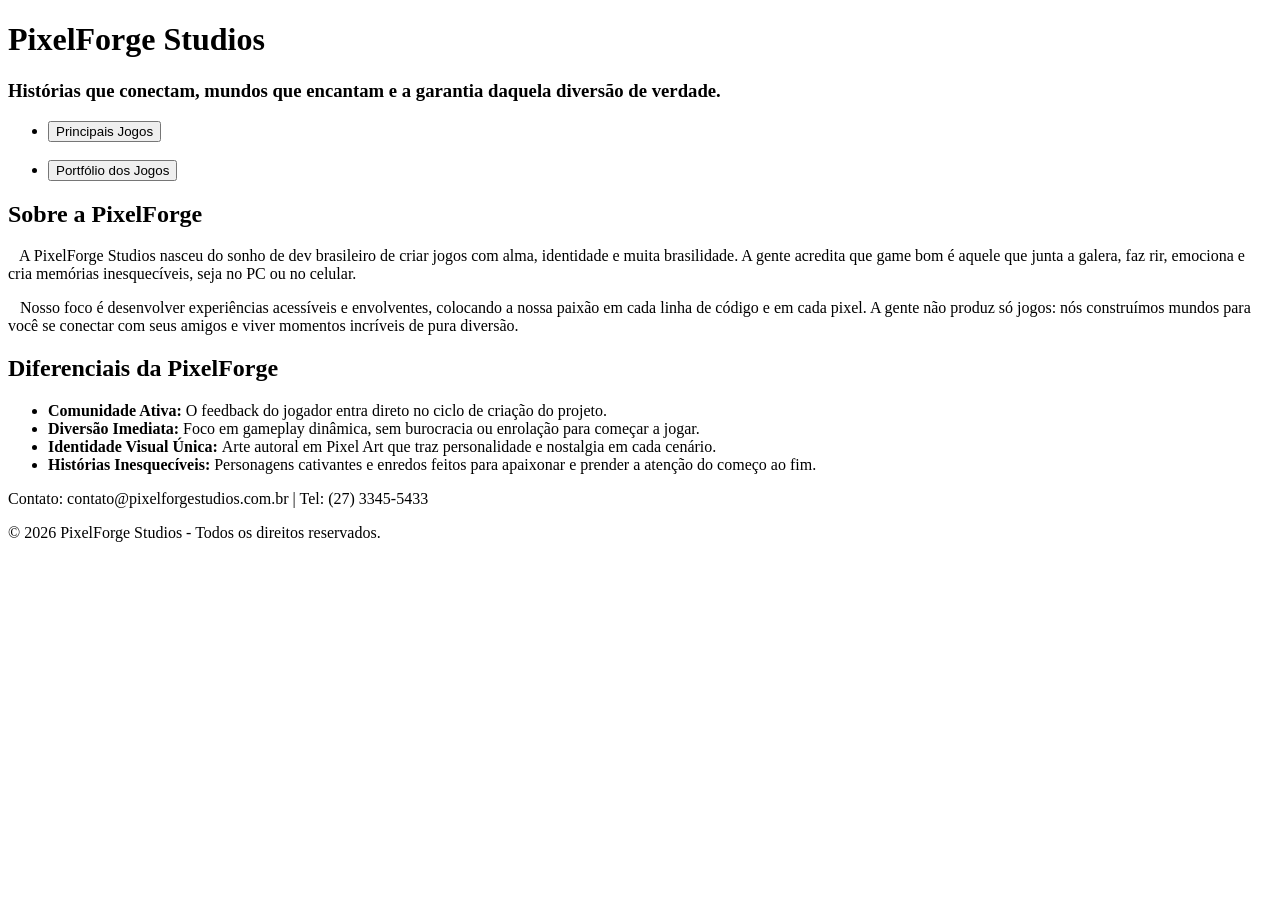
<file: PARTE-01/index.html>
<!DOCTYPE html>
<html lang="pt">
<head>
    <meta charset="UTF-8">
    <meta name="viewport" content="width=device-width, initial-scale=1.0">
    <title>Document</title>
</head>
<body>

    <header>
        <!-- Nome da Empresa -->
        <h1>PixelForge Studios</h1>
        <!-- Slogan da Empresa -->
        <h3>Histórias que conectam, mundos que encantam e a garantia daquela diversão de verdade.</h2>
            
    </header>
    
    <nav>
        <!-- Menu de Navegação -->
            <ul>
                <li><a href="pagina2.html"><button> Principais Jogos </button></a></li>
                <br>
                <li><a href="pagina3.html"><button> Portfólio dos Jogos </button></a></li>
            </ul>
        </nav>

    <main>
        <!-- Apresentação -->
        <p> 
            <h2>Sobre a PixelForge</h2>
            &nbsp; &nbsp;A PixelForge Studios nasceu do sonho de dev brasileiro de criar jogos com alma, identidade e muita brasilidade. A gente acredita que game bom é aquele que junta a galera, faz rir, emociona e cria memórias inesquecíveis, seja no PC ou no celular.
        </p>
        
        
        <p> 
            &nbsp; &nbsp;Nosso foco é desenvolver experiências acessíveis e envolventes, colocando a nossa paixão em cada linha de código e em cada pixel. A gente não produz só jogos: nós construímos mundos para você se conectar com seus amigos e viver momentos incríveis de pura diversão.
        </p>

        <p>
            <!-- Diferencial/Destaque -->
            <h2> Diferenciais da PixelForge </h2>
             <ul>
                 <li> <strong> Comunidade Ativa: </strong> O feedback do jogador entra direto no ciclo de criação do projeto. </li>

                 <li> <strong> Diversão Imediata: </strong> Foco em gameplay dinâmica, sem burocracia ou enrolação para começar a jogar. </li> 

                 <li> <strong> Identidade Visual Única: </strong> Arte autoral em Pixel Art que traz personalidade e nostalgia em cada cenário. </li>

                 <li> <strong> Histórias Inesquecíveis: </strong> Personagens cativantes e enredos feitos para apaixonar e prender a atenção do começo ao fim. </li>
            </ul>
        </p>

    </main>

    <footer>

       <p>Contato: contato@pixelforgestudios.com.br | Tel: (27) 3345-5433</p>
        <p>&copy; 2026 PixelForge Studios - Todos os direitos reservados.</p>

    </footer>

</body>
</html>
</file>
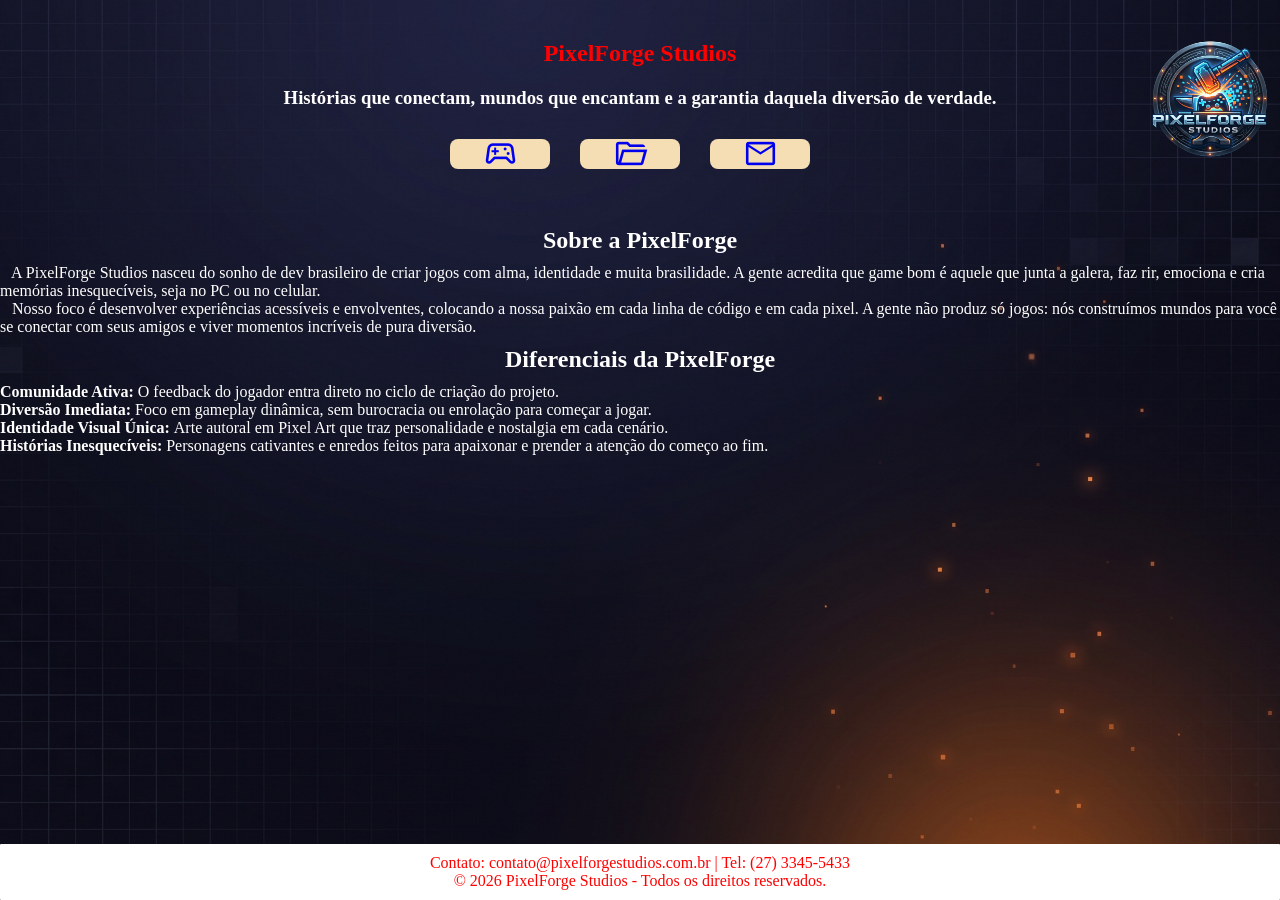
<file: PixelForgeStudios/index.html>
<!DOCTYPE html>
<html lang="pt">
<head>
    <meta charset="UTF-8">
    <meta name="viewport" content="width=device-width, initial-scale=1.0">
    <title>Document</title>

    <link rel="stylesheet" href="https://fonts.googleapis.com/css2?family=Material+Symbols+Outlined:opsz,wght,FILL,GRAD@20..48,100..700,0..1,-50..200" />
    
    <link rel="stylesheet" href="./style.css">
</head>
<body>
    
    <header>
          
         <section id="bloco-topo">
            <!-- Logo -->
         <div class="logo"><img src="img/logo.png" alt="logo do site" width="260px" height="140px"></div>
      
            <!-- Nome da Empresa -->
         <h1 class="nome-empresa">PixelForge Studios</h1>
        <!-- Slogan da Empresa -->
        <h3> Histórias que conectam, mundos que encantam e a garantia daquela diversão de verdade.</h2>
            
       <section class="bloco">
    <div>
        <nav>
            <ul>
                <li><a href="pagina2.html" class="botao"><span class="material-symbols-outlined jogos">sports_esports</span><br> </a></li>                
                <li><a href="pagina3.html" class="botao"><span class="material-symbols-outlined portifolio">folder_open</span><br> </a></li>              
                <li><a href="contato.html" class="botao"><span class="material-symbols-outlined contato">mail</span><br> </a></li>                
            </ul>
        </nav>
    </div>
</section>
    </header>

    

    <main>
        
        <!-- Apresentação -->
        <p> 
            <h2>Sobre a PixelForge</h2>
            &nbsp; &nbsp;A PixelForge Studios nasceu do sonho de dev brasileiro de criar jogos com alma, identidade e muita brasilidade. A gente acredita que game bom é aquele que junta a galera, faz rir, emociona e cria memórias inesquecíveis, seja no PC ou no celular.
        </p>
        
        
        <p> 
            &nbsp; &nbsp;Nosso foco é desenvolver experiências acessíveis e envolventes, colocando a nossa paixão em cada linha de código e em cada pixel. A gente não produz só jogos: nós construímos mundos para você se conectar com seus amigos e viver momentos incríveis de pura diversão.
        </p>

        <p>
            <!-- Diferencial/Destaque -->
            <h2> Diferenciais da PixelForge </h2>
             <ul>
                 <li> <strong> Comunidade Ativa: </strong> O feedback do jogador entra direto no ciclo de criação do projeto. </li>

                 <li> <strong> Diversão Imediata: </strong> Foco em gameplay dinâmica, sem burocracia ou enrolação para começar a jogar. </li> 

                 <li> <strong> Identidade Visual Única: </strong> Arte autoral em Pixel Art que traz personalidade e nostalgia em cada cenário. </li>

                 <li> <strong> Histórias Inesquecíveis: </strong> Personagens cativantes e enredos feitos para apaixonar e prender a atenção do começo ao fim. </li>
            </ul>
        </p>

    </main>

    <footer id="bloco-fim">
    <div class="texto-fim"> 
        <p>Contato: contato@pixelforgestudios.com.br | Tel: (27) 3345-5433</p>
        <p>&copy; 2026 PixelForge Studios - Todos os direitos reservados.</p>
    </div>
</footer>

</body>
</html>
</file>
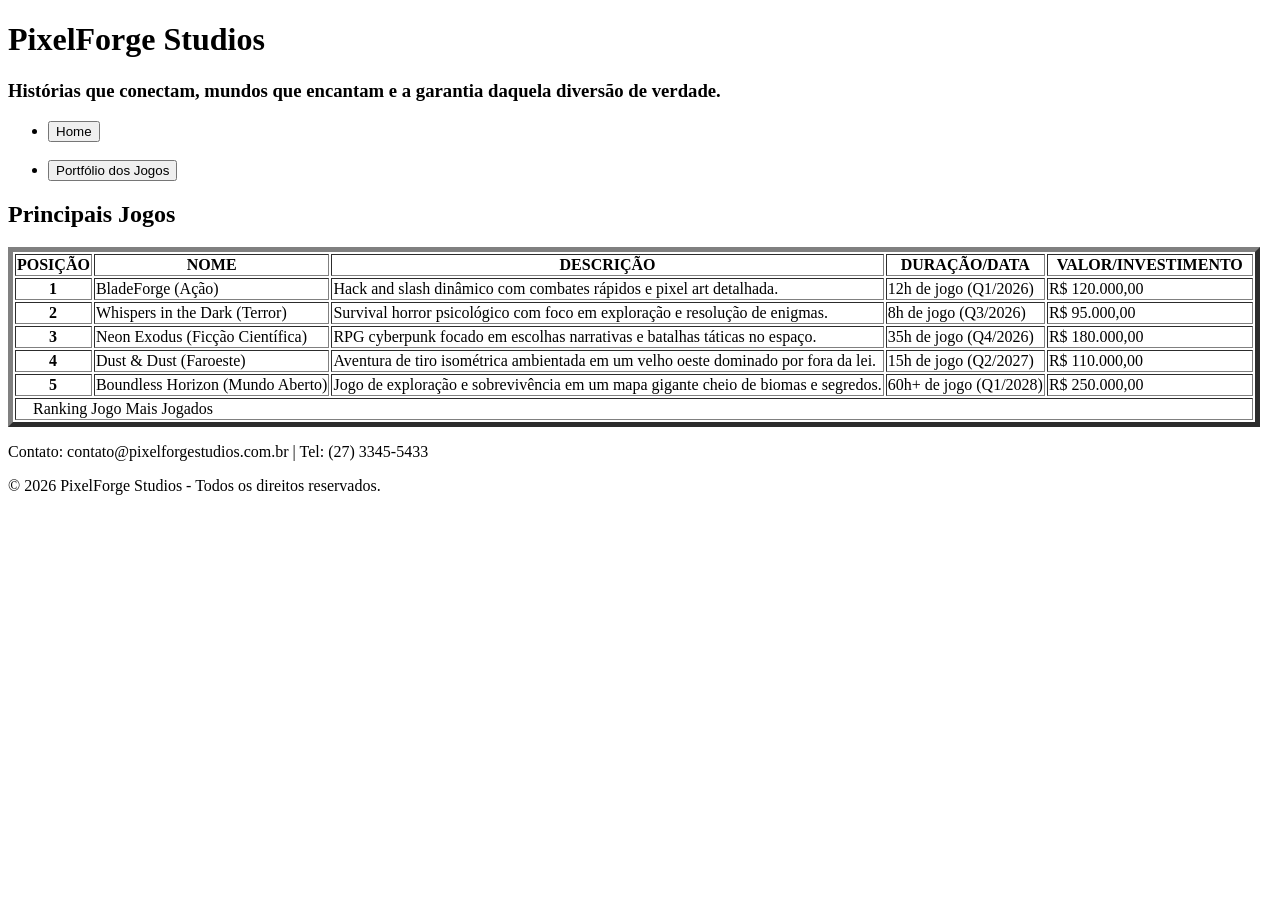
<file: PARTE-01/pagina2.html>
<!DOCTYPE html>
<html lang="pt">
<head>
    <meta charset="UTF-8">
    <meta name="viewport" content="width=device-width, initial-scale=1.0">
    <title>Document</title>
</head>
<body>
    
    <header>

        <h1>PixelForge Studios</h1>
        <h3>Histórias que conectam, mundos que encantam e a garantia daquela diversão de verdade.</h3>
        
    </header>

    <nav>
            <ul>
                <li><a href="index.html"><button> Home </button></a></li>
                <br>
                <li><a href="pagina3.html"><button> Portfólio dos Jogos </button></a></li>
            </ul>
        </nav>

    <main>
        <!-- Criando Tabela de jogos Principais -->
      <h2> Principais Jogos </h2>
      <table border="5">
        <thead>
          <tr>
            <th> POSIÇÃO </th>
            <th> NOME </th>
            <th> DESCRIÇÃO </th>
            <th> DURAÇÃO/DATA </th>
            <th> &nbsp; VALOR/INVESTIMENTO &nbsp;</th>
          </tr>
        </thead>

        <tbody>
          <tr>
            <td> <strong> &nbsp; &nbsp; &nbsp; &nbsp; 1 </strong> </td>
            <td> BladeForge (Ação) </td>
            <td> Hack and slash dinâmico com combates rápidos e pixel art detalhada. </td>
            <td> 12h de jogo (Q1/2026) </td>
            <td> R$ 120.000,00 </td>
          </tr>

          <tr>
            <td> <strong> &nbsp; &nbsp; &nbsp; &nbsp; 2 </strong> </td>
            <td> Whispers in the Dark (Terror) </td>
            <td> Survival horror psicológico com foco em exploração e resolução de enigmas. </td>
            <td> 8h de jogo (Q3/2026) </td>
            <td> R$ 95.000,00 </td>
          </tr>

          <tr>
            <td> <strong> &nbsp; &nbsp; &nbsp; &nbsp; 3 </strong> </td>
            <td> Neon Exodus (Ficção Científica) </td>
            <td> RPG cyberpunk focado em escolhas narrativas e batalhas táticas no espaço. </td>
            <td> 35h de jogo (Q4/2026) </td>
            <td> R$ 180.000,00 </td>
          </tr>

          <tr>
            <td> <strong> &nbsp; &nbsp; &nbsp; &nbsp; 4 </strong> </td>
            <td> Dust & Dust (Faroeste) </td>
            <td> Aventura de tiro isométrica ambientada em um velho oeste dominado por fora da lei. </td>
            <td> 15h de jogo (Q2/2027) </td>
            <td> R$ 110.000,00 </td>
          </tr>

          <tr>
            <td> <strong> &nbsp; &nbsp; &nbsp; &nbsp; 5 </strong> </td>
            <td> Boundless Horizon (Mundo Aberto) </td>
            <td> Jogo de exploração e sobrevivência em um mapa gigante cheio de biomas e segredos.</td>
            <td> 60h+ de jogo (Q1/2028) </td>
            <td> R$ 250.000,00 </td>
          </tr>
        </tbody>

        <tbody>
          <tr>
            <td colspan="5"> &nbsp; &nbsp; Ranking Jogo Mais Jogados  </td>
          </tr>
        </tbody>
      </table>

    </main>

    <footer>

       <p>Contato: contato@pixelforgestudios.com.br | Tel: (27) 3345-5433</p>
        <p>&copy; 2026 PixelForge Studios - Todos os direitos reservados.</p>

    </footer>

</body>
</html>
</file>
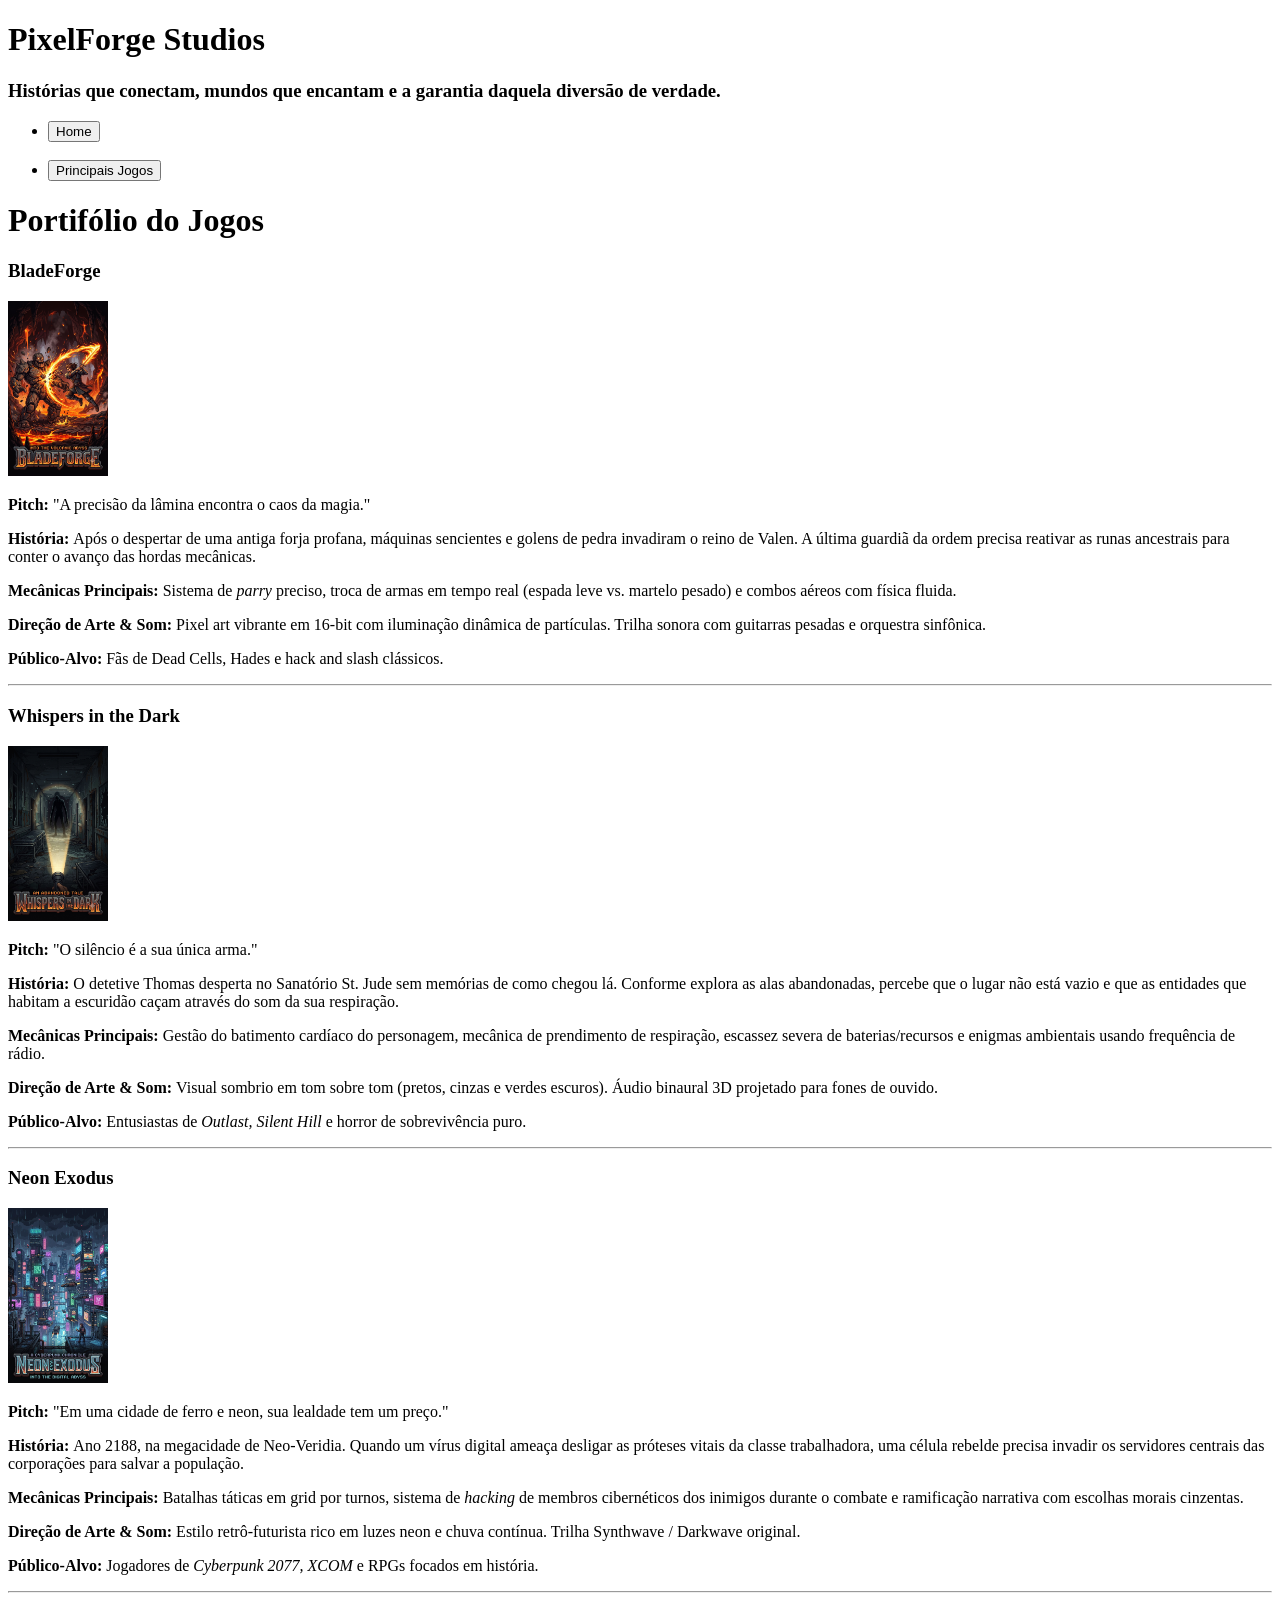
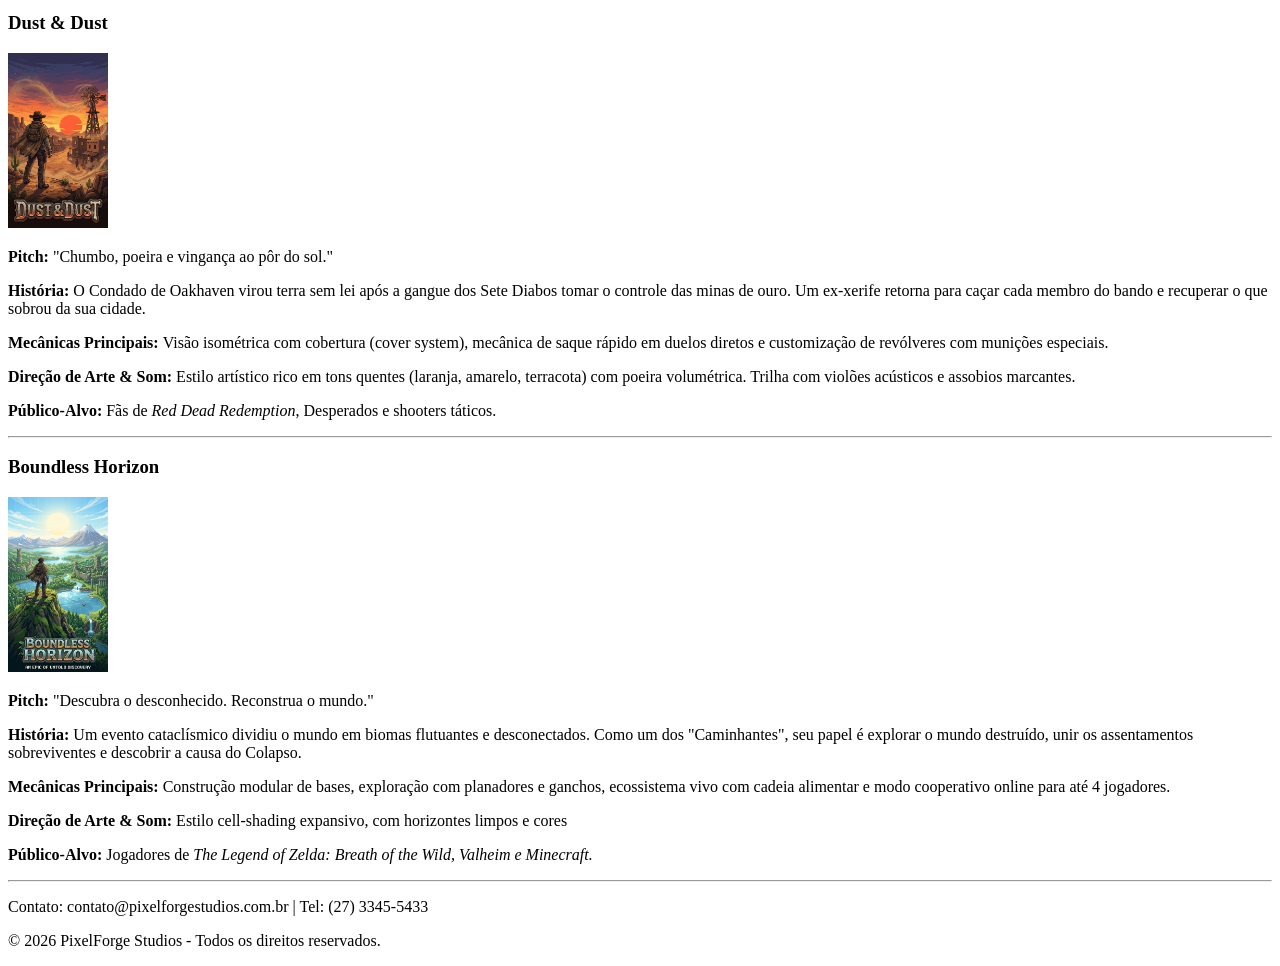
<file: PARTE-01/pagina3.html>
<!DOCTYPE html>
<html lang="pt">
<head>
    <meta charset="UTF-8">
    <meta name="viewport" content="width=device-width, initial-scale=1.0">
    <title>Document</title>
</head>
<body>

    <header>

        <h1>PixelForge Studios</h1>
        <h3>Histórias que conectam, mundos que encantam e a garantia daquela diversão de verdade.</h3>
        
    </header>

    <nav>
            <ul>
                <li><a href="index.html"><button> Home </button></a></li>
                <br>
                <li><a href="pagina2.html"><button> Principais Jogos </button></a></li>
            </ul>
        </nav>

        <main>

            <h1> Portifólio do Jogos</h1>
            <h3> BladeForge </h3>
            <img src="img/imagem1.png" alt=" BladeForge " width="100px" height="175px">
            <p> <strong> Pitch: </strong> "A precisão da lâmina encontra o caos da magia." </p>
            <p><strong> História: </strong> Após o despertar de uma antiga forja profana, máquinas sencientes e golens de pedra invadiram o reino de Valen. A última guardiã da ordem precisa reativar as runas ancestrais para conter o avanço das hordas mecânicas. </p>
            <p><strong> Mecânicas Principais: </strong> Sistema de <i>parry</i> preciso, troca de armas em tempo real (espada leve vs. martelo pesado) e combos aéreos com física fluida. </p>
            <p><strong> Direção de Arte & Som: </strong> Pixel art vibrante em 16-bit com iluminação dinâmica de partículas. Trilha sonora com guitarras pesadas e orquestra sinfônica. </p>
            <p><strong> Público-Alvo: </strong> Fãs de Dead Cells, Hades e hack and slash clássicos. </p>
            <hr>

            <h3> Whispers in the Dark </h3>
            <img src="./img/imagem2.png" alt=" Whispers in the Dark " width="100px" height="175px">
            <p><strong> Pitch: </strong> "O silêncio é a sua única arma." </p>
            <p><strong> História: </strong> O detetive Thomas desperta no Sanatório St. Jude sem memórias de como chegou lá. Conforme explora as alas abandonadas, percebe que o lugar não está vazio e que as entidades que habitam a escuridão caçam através do som da sua respiração. </p>
            <p><strong> Mecânicas Principais: </strong> Gestão do batimento cardíaco do personagem, mecânica de prendimento de respiração, escassez severa de baterias/recursos e enigmas ambientais usando frequência de rádio. </p>
            <p><strong> Direção de Arte & Som: </strong> Visual sombrio em tom sobre tom (pretos, cinzas e verdes escuros). Áudio binaural 3D projetado para fones de ouvido. </p>
            <p><strong> Público-Alvo: </strong> Entusiastas de <i>Outlast, Silent Hill</i> e horror de sobrevivência puro. </p>
            <hr>

            <h3> Neon Exodus </h3>
            <img src="img/imagem3.png" alt=" Neon Exodus " width="100px" height="175px">
            <p><strong> Pitch: </strong> "Em uma cidade de ferro e neon, sua lealdade tem um preço." </p>
            <p><strong> História: </strong> Ano 2188, na megacidade de Neo-Veridia. Quando um vírus digital ameaça desligar as próteses vitais da classe trabalhadora, uma célula rebelde precisa invadir os servidores centrais das corporações para salvar a população. </p>
            <p><strong> Mecânicas Principais: </strong> Batalhas táticas em grid por turnos, sistema de <i>hacking</i> de membros cibernéticos dos inimigos durante o combate e ramificação narrativa com escolhas morais cinzentas. </p>
            <p><strong> Direção de Arte & Som: </strong> Estilo retrô-futurista rico em luzes neon e chuva contínua. Trilha Synthwave / Darkwave original. </p>
            <p><strong> Público-Alvo: </strong> Jogadores de <i>Cyberpunk 2077, XCOM</i> e RPGs focados em história. </p>
            <hr>

            <h3> Dust & Dust </h3>
            <img src="img/imagem4.png" alt=" Dust & Dust " width="100px" height="175px">
            <p><strong> Pitch: </strong> "Chumbo, poeira e vingança ao pôr do sol." </p>
            <p><strong> História: </strong> O Condado de Oakhaven virou terra sem lei após a gangue dos Sete Diabos tomar o controle das minas de ouro. Um ex-xerife retorna para caçar cada membro do bando e recuperar o que sobrou da sua cidade. </p>
            <p><strong> Mecânicas Principais: </strong> Visão isométrica com cobertura (cover system), mecânica de saque rápido em duelos diretos e customização de revólveres com munições especiais. </p>
            <p><strong> Direção de Arte & Som: </strong> Estilo artístico rico em tons quentes (laranja, amarelo, terracota) com poeira volumétrica. Trilha com violões acústicos e assobios marcantes. </p>
            <p><strong> Público-Alvo: </strong> Fãs de <i>Red Dead Redemption</i>, Desperados e shooters táticos. </p>
            <hr>

            <h3> Boundless Horizon </h3>
            <img src="img/imagem5.png" alt=" Boundless Horizon " width="100px" height="175px">
            <p><strong> Pitch: </strong> "Descubra o desconhecido. Reconstrua o mundo." </p>
            <p><strong> História: </strong> Um evento cataclísmico dividiu o mundo em biomas flutuantes e desconectados. Como um dos "Caminhantes", seu papel é explorar o mundo destruído, unir os assentamentos sobreviventes e descobrir a causa do Colapso. </p>
            <p><strong> Mecânicas Principais: </strong> Construção modular de bases, exploração com planadores e ganchos, ecossistema vivo com cadeia alimentar e modo cooperativo online para até 4 jogadores. </p>
            <p><strong> Direção de Arte & Som: </strong> Estilo cell-shading expansivo, com horizontes limpos e cores </p>
            <p><strong> Público-Alvo: </strong> Jogadores de <i>The Legend of Zelda: Breath of the Wild, Valheim e Minecraft.</i> </p>
            <hr>  

        </main>

    <footer>

       <p>Contato: contato@pixelforgestudios.com.br | Tel: (27) 3345-5433</p>
        <p>&copy; 2026 PixelForge Studios - Todos os direitos reservados.</p>

    </footer>

</body>
</html>
</file>
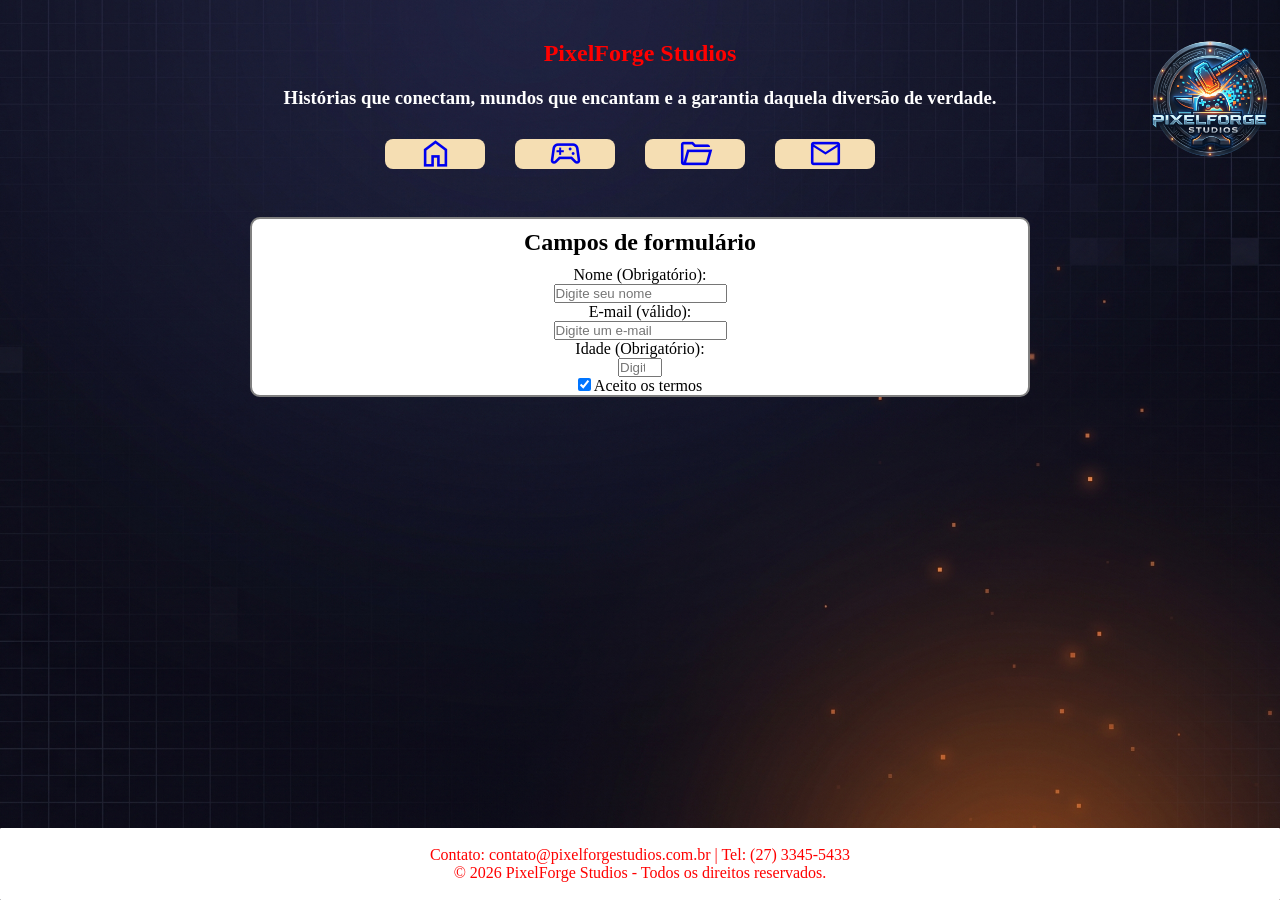
<file: PixelForgeStudios/contato.html>
<!DOCTYPE html>
<html lang="pt">
<head>
    <meta charset="UTF-8">
    <meta name="viewport" content="width=device-width, initial-scale=1.0">
    <title>Document</title>

    <link rel="stylesheet" href="https://fonts.googleapis.com/css2?family=Material+Symbols+Outlined:opsz,wght,FILL,GRAD@20..48,100..700,0..1,-50..200" />
    
    <link rel="stylesheet" href="./style.css">
</head>  
<body>
     
     <header>
        <!-- Logo -->
         <div class="logo"><img src="img/logo.png" alt="logo do site" width="260px" height="140px"></div>
        
         <section id="bloco-topo">
            <!-- Nome da Empresa -->
         <h1 class="nome-empresa">PixelForge Studios</h1>
        <!-- Slogan da Empresa -->
        <h3> Histórias que conectam, mundos que encantam e a garantia daquela diversão de verdade.</h2>
            
       <section class="bloco">
    <div>
        <nav>
            <ul>
                <li><a href="index.html" class="botao"><span class="material-symbols-outlined home">home</span><br>  </a></li>
                <li><a href="pagina2.html" class="botao"><span class="material-symbols-outlined jogos">sports_esports</span><br> </a></li>                
                <li><a href="pagina3.html" class="botao"><span class="material-symbols-outlined portifolio">folder_open</span><br> </a></li>              
                <li><a href="contato.html" class="botao"><span class="material-symbols-outlined contato">mail</span><br> </a></li>                
            </ul>
        </nav>
    </div>
</section>
    </header>

    <main>
        <section class="formulario">
            <h2>Campos de formulário</h2>
            <form>
                <p>
                    <label for="nome">Nome (Obrigatório):</label><br>
                    <input type="text" id="nome" name="nome" required placeholder="Digite seu nome">
                </p>

                <p>
                    <label for="email">E-mail (válido):</label><br>
                    <input type="email" id="email" name="email" placeholder="Digite um e-mail">
                </p>

                <p>
                    <label for="idade">Idade (Obrigatório):</label><br>
                    <input type="number" id="idade" name="idade" min="18" max="99" placeholder="Digite sua idade">
                </p>

                <p>
                    <label>
                        <input type="checkbox" checked>
                        Aceito os termos
                    </label>
                </p>
            </form>
        </section>
    </main>

    <footer id="bloco-fim">
      <text class="texto-fim"> 
       <p>Contato: contato@pixelforgestudios.com.br | Tel: (27) 3345-5433</p>
        <p>&copy; 2026 PixelForge Studios - Todos os direitos reservados.</p>
 </text>
    </footer>


</body>
</html>
</file>
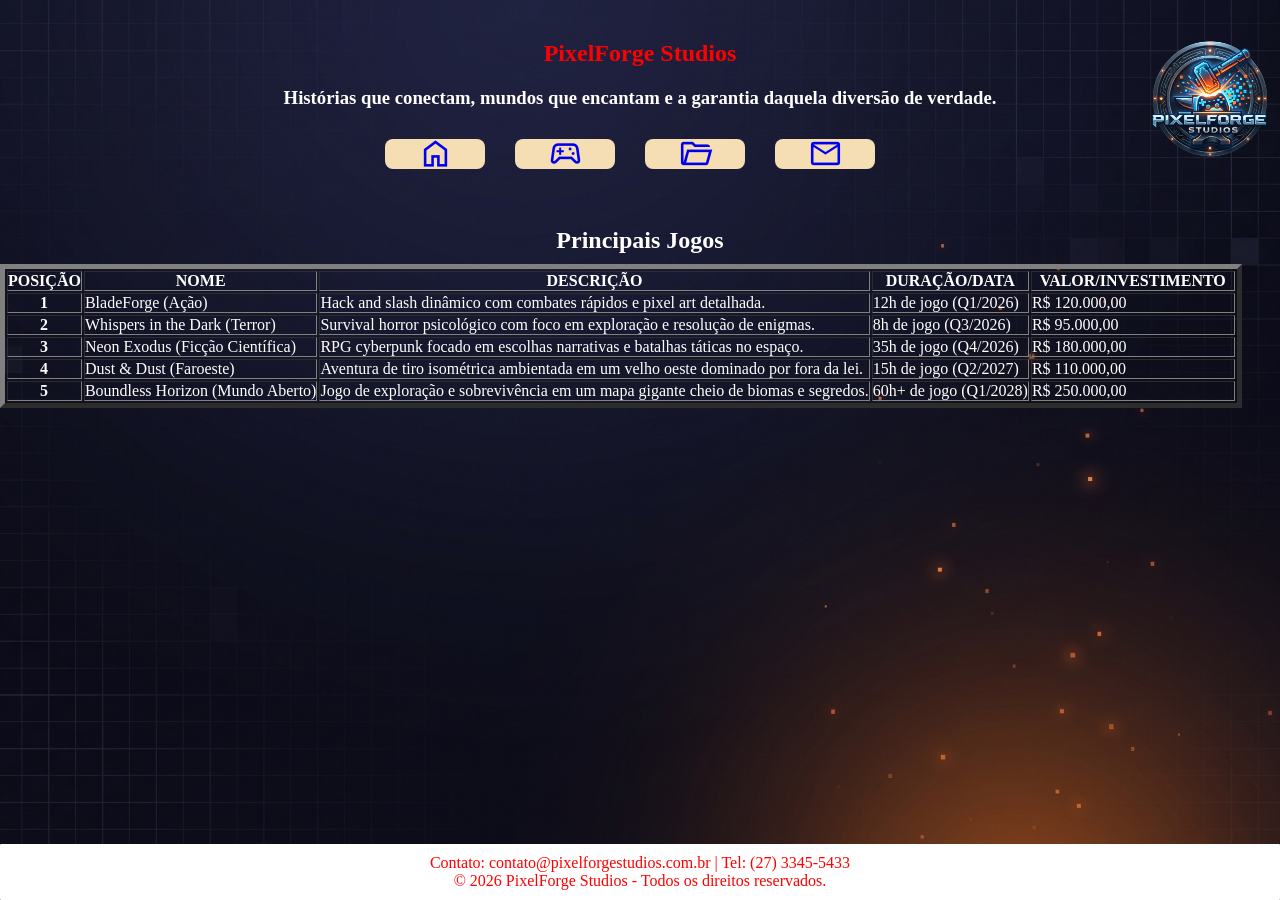
<file: PixelForgeStudios/pagina2.html>
<!DOCTYPE html>
<html lang="pt">
<head>
    <meta charset="UTF-8">
    <meta name="viewport" content="width=device-width, initial-scale=1.0">
    <title>Document</title>

        <link rel="stylesheet" href="https://fonts.googleapis.com/css2?family=Material+Symbols+Outlined:opsz,wght,FILL,GRAD@20..48,100..700,0..1,-50..200" />
    
    <link rel="stylesheet" href="./style.css">
</head>
<body>
    
      
     <header>
        <!-- Logo -->
         <div class="logo"><img src="img/logo.png" alt="logo do site" width="260px" height="140px"></div>
        
         <section id="bloco-topo">
            <!-- Nome da Empresa -->
         <h1 class="nome-empresa">PixelForge Studios</h1>
        <!-- Slogan da Empresa -->
        <h3> Histórias que conectam, mundos que encantam e a garantia daquela diversão de verdade.</h2>
            
       <section class="bloco">
    <div>
        <nav>
            <ul>
                <li><a href="index.html" class="botao"><span class="material-symbols-outlined home">home</span><br>  </a></li>
                <li><a href="pagina2.html" class="botao"><span class="material-symbols-outlined jogos">sports_esports</span><br> </a></li>                
                <li><a href="pagina3.html" class="botao"><span class="material-symbols-outlined portifolio">folder_open</span><br> </a></li>              
                <li><a href="contato.html" class="botao"><span class="material-symbols-outlined contato">mail</span><br> </a></li>                
            </ul>
        </nav>
    </div>
</section>
    </header>


    <main>
        <!-- Criando Tabela de jogos Principais -->
      <h2> Principais Jogos </h2>
    <section>
      <table border="5">
        <thead>
          <tr>
            <th> POSIÇÃO </th>
            <th> NOME </th>
            <th> DESCRIÇÃO </th>
            <th> DURAÇÃO/DATA </th>
            <th> &nbsp; VALOR/INVESTIMENTO &nbsp;</th>
          </tr>
        </thead>

        <tbody>
          <tr>
            <td> <strong> &nbsp; &nbsp; &nbsp; &nbsp; 1 </strong> </td>
            <td> BladeForge (Ação) </td>
            <td> Hack and slash dinâmico com combates rápidos e pixel art detalhada. </td>
            <td> 12h de jogo (Q1/2026) </td>
            <td> R$ 120.000,00 </td>
          </tr>

          <tr>
            <td> <strong> &nbsp; &nbsp; &nbsp; &nbsp; 2 </strong> </td>
            <td> Whispers in the Dark (Terror) </td>
            <td> Survival horror psicológico com foco em exploração e resolução de enigmas. </td>
            <td> 8h de jogo (Q3/2026) </td>
            <td> R$ 95.000,00 </td>
          </tr>

          <tr>
            <td> <strong> &nbsp; &nbsp; &nbsp; &nbsp; 3 </strong> </td>
            <td> Neon Exodus (Ficção Científica) </td>
            <td> RPG cyberpunk focado em escolhas narrativas e batalhas táticas no espaço. </td>
            <td> 35h de jogo (Q4/2026) </td>
            <td> R$ 180.000,00 </td>
          </tr>

          <tr>
            <td> <strong> &nbsp; &nbsp; &nbsp; &nbsp; 4 </strong> </td>
            <td> Dust & Dust (Faroeste) </td>
            <td> Aventura de tiro isométrica ambientada em um velho oeste dominado por fora da lei. </td>
            <td> 15h de jogo (Q2/2027) </td>
            <td> R$ 110.000,00 </td>
          </tr>

          <tr>
            <td> <strong> &nbsp; &nbsp; &nbsp; &nbsp; 5 </strong> </td>
            <td> Boundless Horizon (Mundo Aberto) </td>
            <td> Jogo de exploração e sobrevivência em um mapa gigante cheio de biomas e segredos.</td>
            <td> 60h+ de jogo (Q1/2028) </td>
            <td> R$ 250.000,00 </td>
          </tr>
        </tbody>
      </table>
      </section>

    </main>

    <footer id="bloco-fim">
    <div class="texto-fim"> 
        <p>Contato: contato@pixelforgestudios.com.br | Tel: (27) 3345-5433</p>
        <p>&copy; 2026 PixelForge Studios - Todos os direitos reservados.</p>
    </div>
</footer>

</body>
</html>
</file>
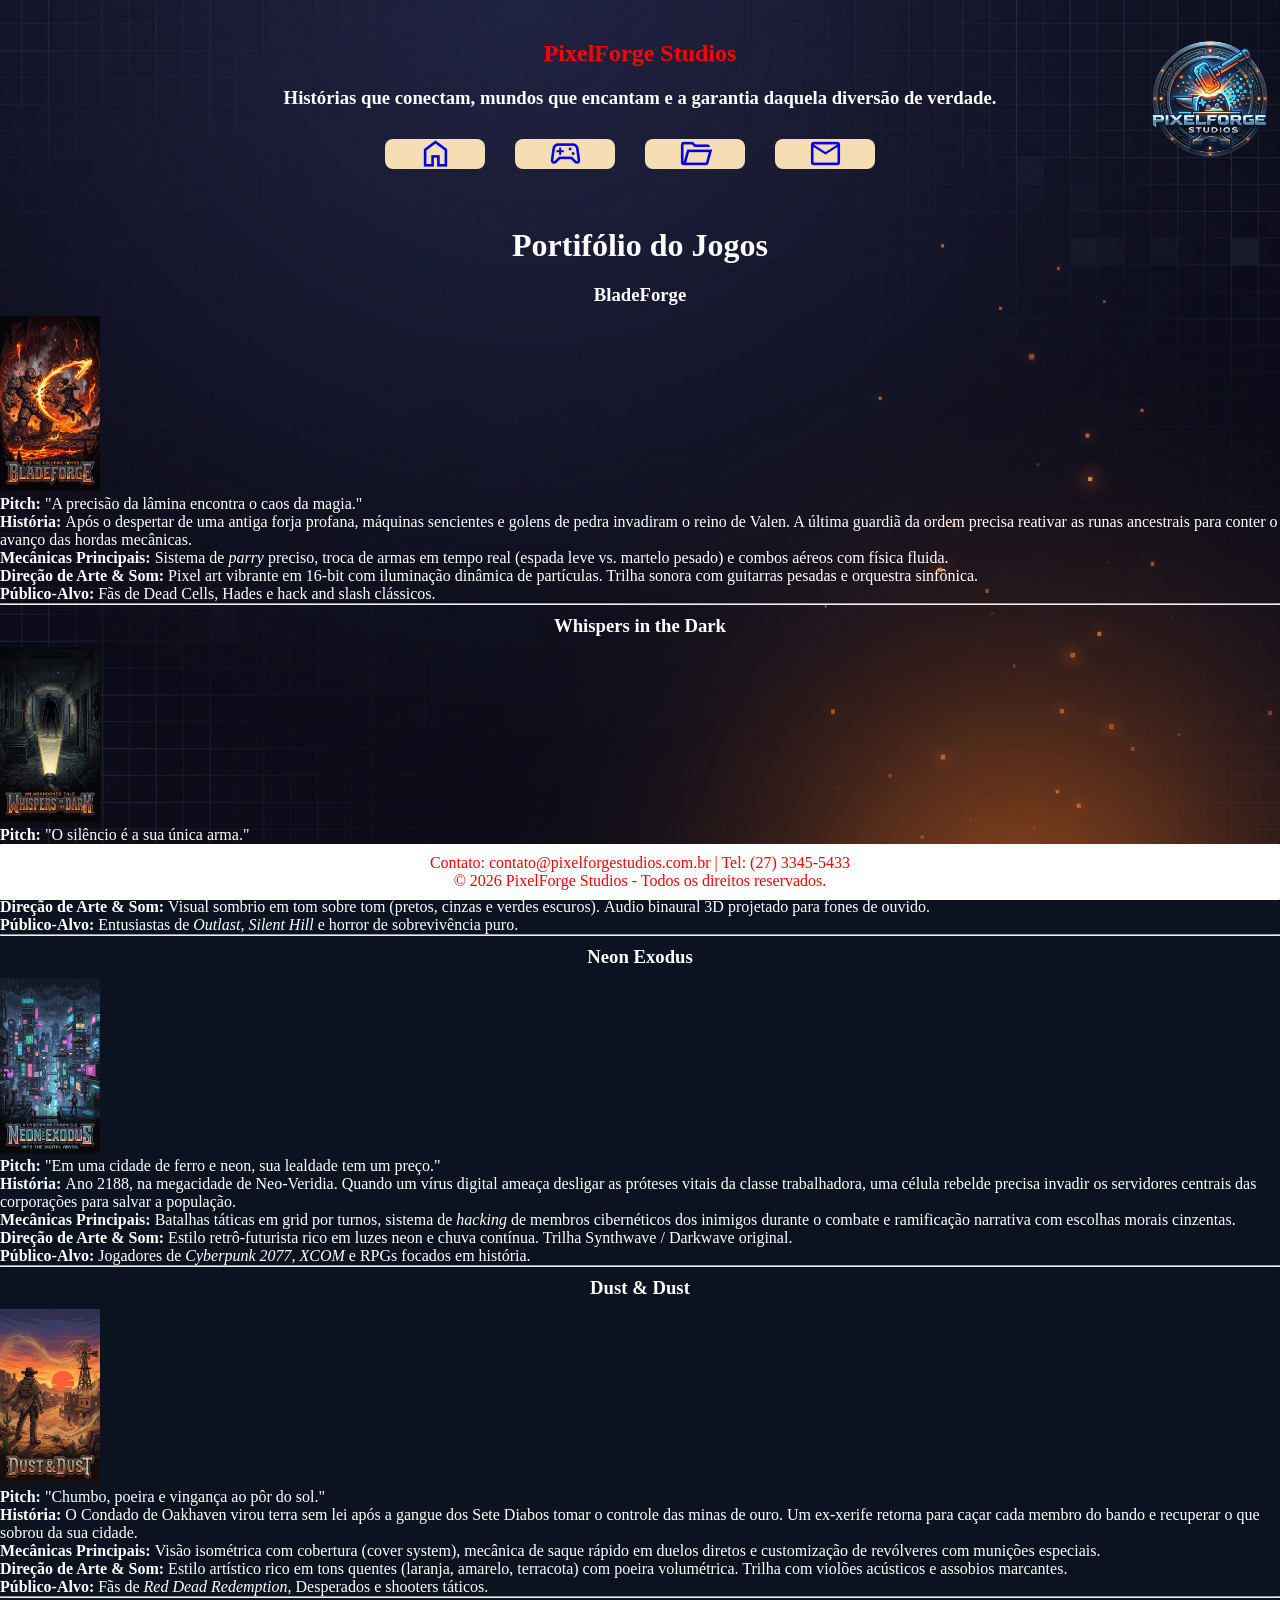
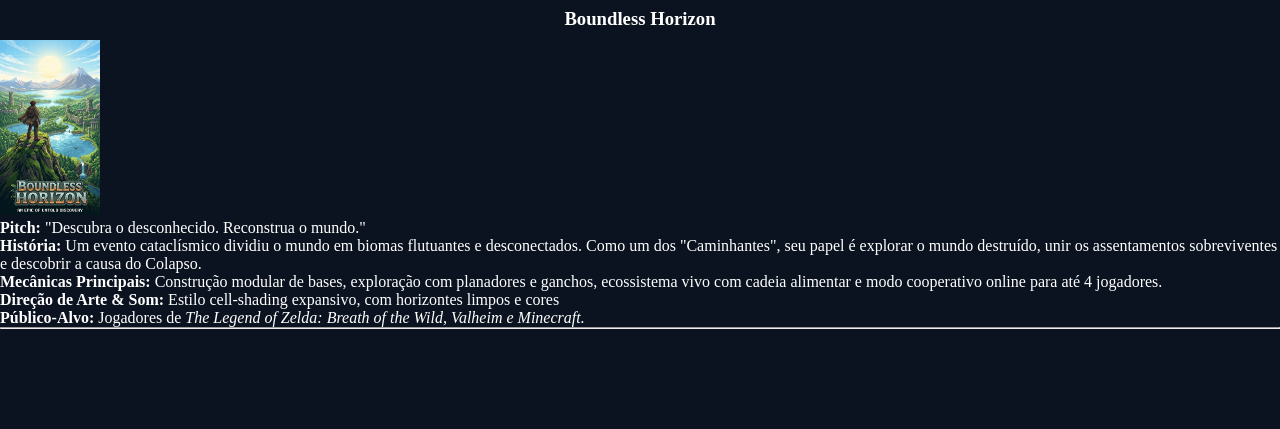
<file: PixelForgeStudios/pagina3.html>
<!DOCTYPE html>
<html lang="pt">
<head>
    <meta charset="UTF-8">
    <meta name="viewport" content="width=device-width, initial-scale=1.0">
    <title>Document</title>
    
        <link rel="stylesheet" href="https://fonts.googleapis.com/css2?family=Material+Symbols+Outlined:opsz,wght,FILL,GRAD@20..48,100..700,0..1,-50..200" />
    
    <link rel="stylesheet" href="./style.css">
</head>
<body>
    
        
     <header>
        <!-- Logo -->
         <div class="logo"><img src="img/logo.png" alt="logo do site" width="260px" height="140px"></div>
        
         <section id="bloco-topo">
            <!-- Nome da Empresa -->
         <h1 class="nome-empresa">PixelForge Studios</h1>
        <!-- Slogan da Empresa -->
        <h3> Histórias que conectam, mundos que encantam e a garantia daquela diversão de verdade.</h2>
            
       <section class="bloco">
    <div>
        <nav>
            <ul>
                <li><a href="index.html" class="botao"><span class="material-symbols-outlined home">home</span><br>  </a></li>
                <li><a href="pagina2.html" class="botao"><span class="material-symbols-outlined jogos">sports_esports</span><br> </a></li>                
                <li><a href="pagina3.html" class="botao"><span class="material-symbols-outlined portifolio">folder_open</span><br> </a></li>              
                <li><a href="contato.html" class="botao"><span class="material-symbols-outlined contato">mail</span><br> </a></li>                
            </ul>
        </nav>
    </div>
</section>
    </header>


        <main>

            <h1> Portifólio do Jogos</h1>
            <h3> BladeForge </h3>
            <img src="img/imagem1.png" alt=" BladeForge " width="100px" height="175px">
            <p> <strong> Pitch: </strong> "A precisão da lâmina encontra o caos da magia." </p>
            <p><strong> História: </strong> Após o despertar de uma antiga forja profana, máquinas sencientes e golens de pedra invadiram o reino de Valen. A última guardiã da ordem precisa reativar as runas ancestrais para conter o avanço das hordas mecânicas. </p>
            <p><strong> Mecânicas Principais: </strong> Sistema de <i>parry</i> preciso, troca de armas em tempo real (espada leve vs. martelo pesado) e combos aéreos com física fluida. </p>
            <p><strong> Direção de Arte & Som: </strong> Pixel art vibrante em 16-bit com iluminação dinâmica de partículas. Trilha sonora com guitarras pesadas e orquestra sinfônica. </p>
            <p><strong> Público-Alvo: </strong> Fãs de Dead Cells, Hades e hack and slash clássicos. </p>
            <hr>

            <h3> Whispers in the Dark </h3>
            <img src="./img/imagem2.png" alt=" Whispers in the Dark " width="100px" height="175px">
            <p><strong> Pitch: </strong> "O silêncio é a sua única arma." </p>
            <p><strong> História: </strong> O detetive Thomas desperta no Sanatório St. Jude sem memórias de como chegou lá. Conforme explora as alas abandonadas, percebe que o lugar não está vazio e que as entidades que habitam a escuridão caçam através do som da sua respiração. </p>
            <p><strong> Mecânicas Principais: </strong> Gestão do batimento cardíaco do personagem, mecânica de prendimento de respiração, escassez severa de baterias/recursos e enigmas ambientais usando frequência de rádio. </p>
            <p><strong> Direção de Arte & Som: </strong> Visual sombrio em tom sobre tom (pretos, cinzas e verdes escuros). Áudio binaural 3D projetado para fones de ouvido. </p>
            <p><strong> Público-Alvo: </strong> Entusiastas de <i>Outlast, Silent Hill</i> e horror de sobrevivência puro. </p>
            <hr>

            <h3> Neon Exodus </h3>
            <img src="img/imagem3.png" alt=" Neon Exodus " width="100px" height="175px">
            <p><strong> Pitch: </strong> "Em uma cidade de ferro e neon, sua lealdade tem um preço." </p>
            <p><strong> História: </strong> Ano 2188, na megacidade de Neo-Veridia. Quando um vírus digital ameaça desligar as próteses vitais da classe trabalhadora, uma célula rebelde precisa invadir os servidores centrais das corporações para salvar a população. </p>
            <p><strong> Mecânicas Principais: </strong> Batalhas táticas em grid por turnos, sistema de <i>hacking</i> de membros cibernéticos dos inimigos durante o combate e ramificação narrativa com escolhas morais cinzentas. </p>
            <p><strong> Direção de Arte & Som: </strong> Estilo retrô-futurista rico em luzes neon e chuva contínua. Trilha Synthwave / Darkwave original. </p>
            <p><strong> Público-Alvo: </strong> Jogadores de <i>Cyberpunk 2077, XCOM</i> e RPGs focados em história. </p>
            <hr>

            <h3> Dust & Dust </h3>
            <img src="img/imagem4.png" alt=" Dust & Dust " width="100px" height="175px">
            <p><strong> Pitch: </strong> "Chumbo, poeira e vingança ao pôr do sol." </p>
            <p><strong> História: </strong> O Condado de Oakhaven virou terra sem lei após a gangue dos Sete Diabos tomar o controle das minas de ouro. Um ex-xerife retorna para caçar cada membro do bando e recuperar o que sobrou da sua cidade. </p>
            <p><strong> Mecânicas Principais: </strong> Visão isométrica com cobertura (cover system), mecânica de saque rápido em duelos diretos e customização de revólveres com munições especiais. </p>
            <p><strong> Direção de Arte & Som: </strong> Estilo artístico rico em tons quentes (laranja, amarelo, terracota) com poeira volumétrica. Trilha com violões acústicos e assobios marcantes. </p>
            <p><strong> Público-Alvo: </strong> Fãs de <i>Red Dead Redemption</i>, Desperados e shooters táticos. </p>
            <hr>

            <h3> Boundless Horizon </h3>
            <img src="img/imagem5.png" alt=" Boundless Horizon " width="100px" height="175px">
            <p><strong> Pitch: </strong> "Descubra o desconhecido. Reconstrua o mundo." </p>
            <p><strong> História: </strong> Um evento cataclísmico dividiu o mundo em biomas flutuantes e desconectados. Como um dos "Caminhantes", seu papel é explorar o mundo destruído, unir os assentamentos sobreviventes e descobrir a causa do Colapso. </p>
            <p><strong> Mecânicas Principais: </strong> Construção modular de bases, exploração com planadores e ganchos, ecossistema vivo com cadeia alimentar e modo cooperativo online para até 4 jogadores. </p>
            <p><strong> Direção de Arte & Som: </strong> Estilo cell-shading expansivo, com horizontes limpos e cores </p>
            <p><strong> Público-Alvo: </strong> Jogadores de <i>The Legend of Zelda: Breath of the Wild, Valheim e Minecraft.</i> </p>
            <hr>  

        </main>

    <footer id="bloco-fim">
    <div class="texto-fim"> 
        <p>Contato: contato@pixelforgestudios.com.br | Tel: (27) 3345-5433</p>
        <p>&copy; 2026 PixelForge Studios - Todos os direitos reservados.</p>
    </div>
</footer>

    

</body>
</html>
</file>
<file: PixelForgeStudios/style.css>
/* Reset global de margens e preenchimentos */
*{
    margin: 0px;
    padding: 0px;
}

/* Configurações gerais da página e imagem de fundo */
body{
    background-image: url('img/fundo.png');
    background-size: cover;
    background-position: center;
    background-attachment: fixed;
    background-repeat: no-repeat;
    background-color: #0b1320; 
    color: #ffffff;
    padding-bottom: 100px;
}

/* Caixa principal do cabeçalho */
#bloco-topo{
    background-color: transparent; 
    border: none;
    margin: 15px 0px;
    padding: 0px;
    text-align: center;
    margin-left: 5px;
    margin-right: 5px;
    border-radius: 15px;
    margin-top: 30px;
    margin-bottom: 10px;
}

/* Formatação do nome da empresa */
.nome-empresa{
    padding: 10px;
    color: red;
}

/* Posicionamento da logo ao fundo */
.logo {
    position: fixed;
    right: -60px;
    z-index: 1;
}

/* Efeitos de transição e cores ao passar o mouse nos ícones do menu */
.home:hover{
    color: blue;
    font-size: 48px;
    font-size: 50px;
    transition: 3s;
}
.jogos:hover{
    color: red;
    font-size: 50px;
    transition: 3s;
}
.portifolio:hover{
    color: green;
    font-size: 50px;
    transition: 3s;
}
.contato:hover{
    color: black;
    font-size: 50px;
    transition: 3s;
}

/* estiliza icones */
.botao span {
    display: inline-block;
    background-color: wheat ;
    padding: 10px;
    border-radius: 8px;
    width: 80px;
    margin-right: 10px;
    line-height: 10px;
    height: 10px;
    font-size: 35px;
    text-align: center;
    
}

/* estiliza link */
a.botao {
    display: inline-flex;
    flex-direction: column;
    align-items: center;
    text-decoration: none;
    margin-right: 10px;
    
}

/* Estrutura e alinhamento da barra de navegação (menu) */
.bloco nav ul {
    list-style: none;
    display: flex;
    padding: 20px;
    display: flex;
    gap: 10px;
    margin-left: 20px;
    margin-right: 20px;
    display: flex;
    align-items: center;
    justify-content: center;
}

/* Estilo do texto contido no rodapé */
.texto-fim{
    position: relative;
    text-align: center;
    margin-left: 15px;
    margin-right: 15px;
    padding: 10px;
    color: red;
}

/* Estilização da caixa onde fica o formulário de contato */
.formulario{
    background-color: white;
    border: 2px solid gray;
    color: black;
    padding: 0px;
    margin-top: 5px;
    text-align: center;
    margin-bottom: 20px ;
    border-radius: 10px;
    margin-left: 250px;
    margin-right: 250px;
}

/* Estrutura visual da caixa do rodapé */
#bloco-fim {
    position: fixed; 
    bottom: 0;       
    left: 0;         
    width: 100%;     
    z-index: 1000;   
    border: none;
    background-color: white;
    text-align: center;
    border-radius: 1px; 
}

h1{
    padding: 10px;
    text-align: center;
}

/* Formatação padrão para os subtítulos (h2) */
h2 {
    padding: 10px;
    text-align: center;
}

h3{
    padding: 10px;
    text-align: center;
}
</file>
